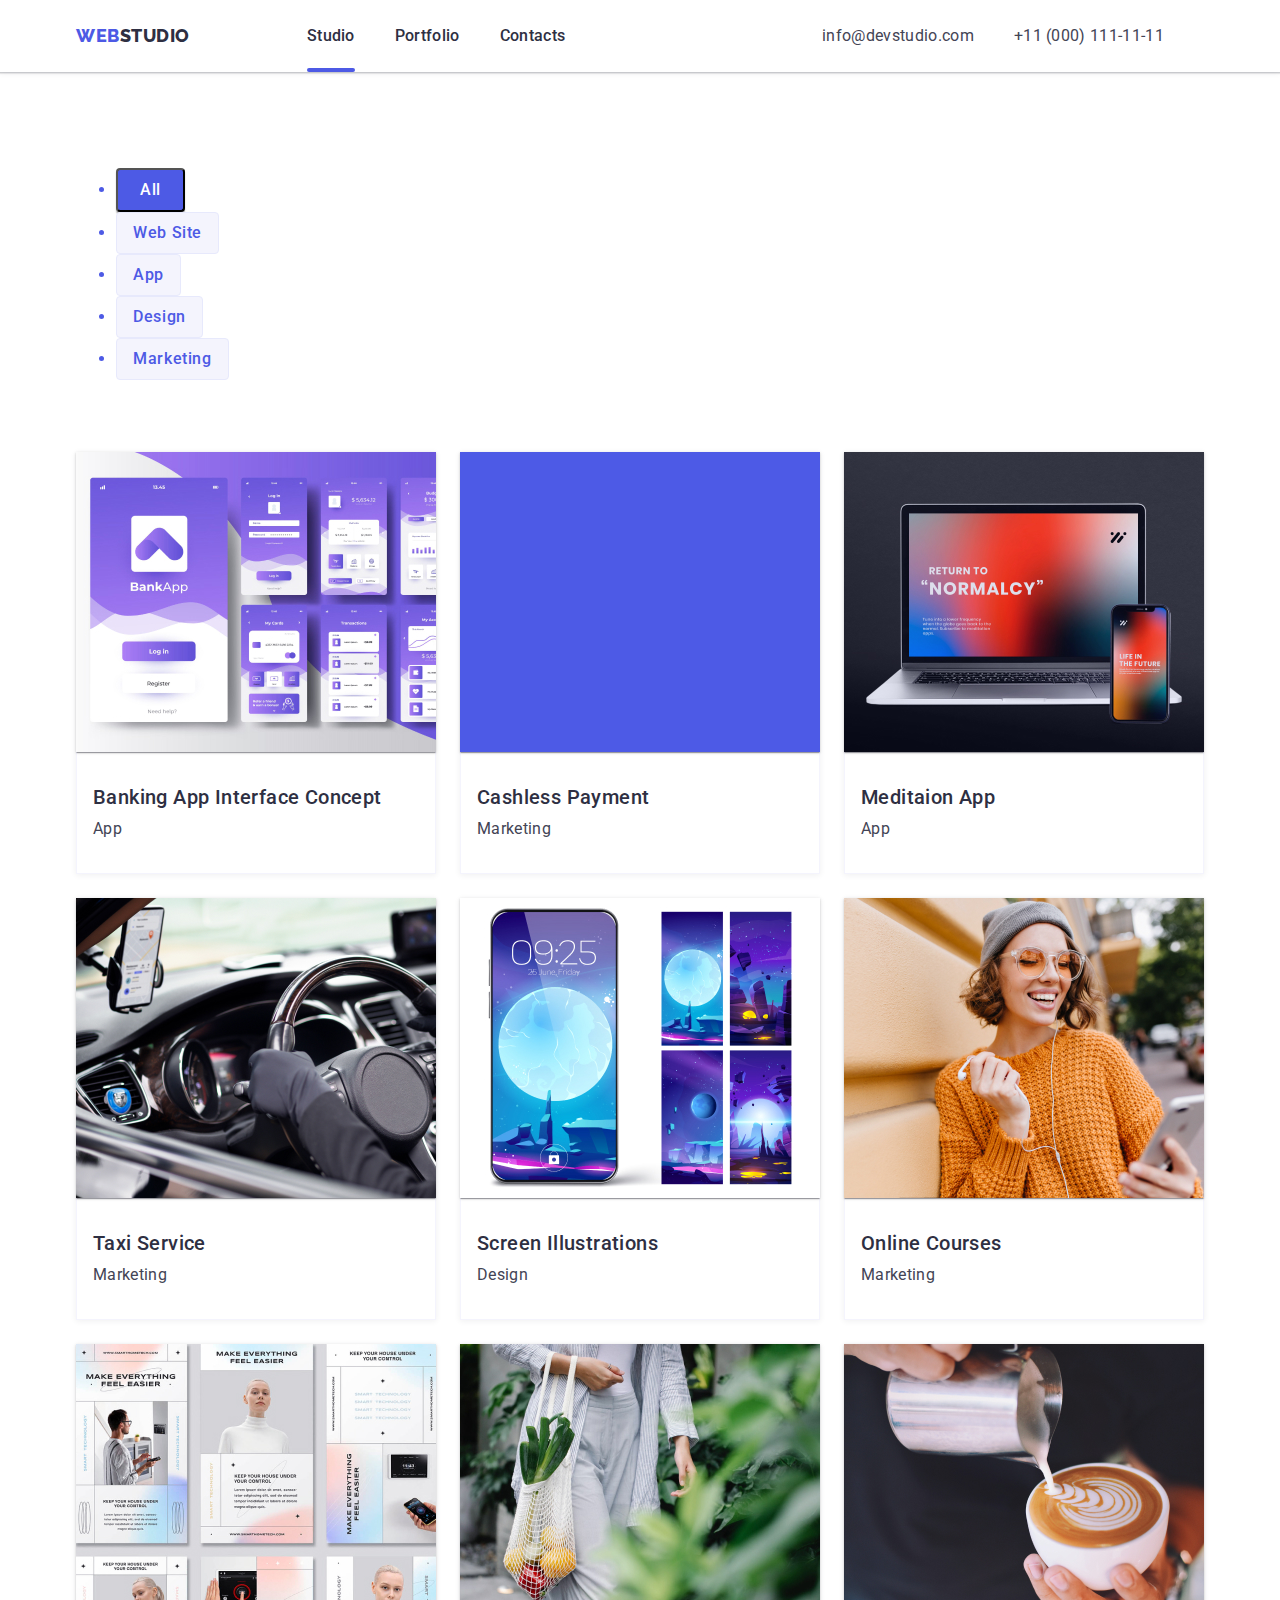
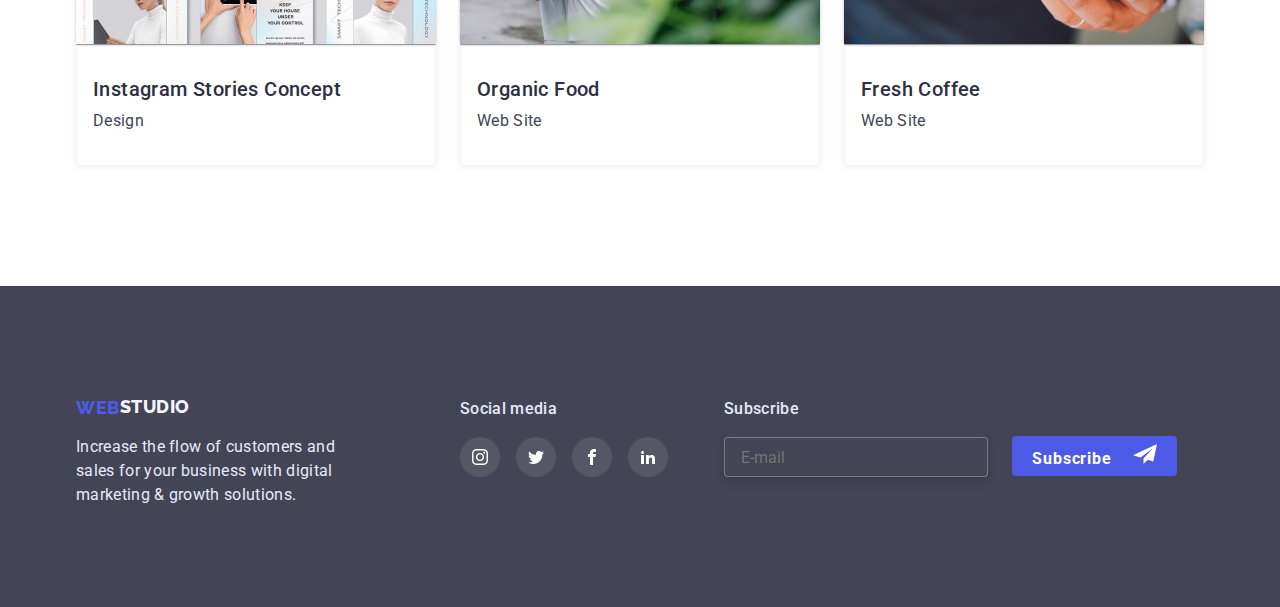
<file: portfolio.html>
<!DOCTYPE html>
<html lang="en">
	<head>
		<meta charset="UTF-8" />
		<meta http-equiv="X-UA-Compatible" content="IE=edge" />
		<meta name="viewport" content="width=device-width, initial-scale=1.0" />
            <link rel="stylesheet" href="https://cdnjs.cloudflare.com/ajax/libs/modern-normalize/1.1.0/modern-normalize.css"/>
		<link rel="stylesheet" href="./css/styles.css">
		<link href="https://fonts.googleapis.com/css2?family=Roboto:wght@400;500;700&display=swap" rel="stylesheet">
		<link href="https://fonts.googleapis.com/css2?family=Raleway:wght@800&display=swap" rel="stylesheet">
		<title>Portfolio</title>
	</head>
	<body>

            
      <header class="header-class">
         <div class="container main-nav">
            <a href="#" class="studio"><span class="web">WEB </span>  STUDIO</a>



            <button class="menu-toggle js-open-menu" aria-expanded="false" aria-controls="mobile-menu">
               <img src="/svgs/menu-toggle.svg" class="toggle-icon" alt="іконка відкриття мобільного меню" >
            </button>
            


  <nav class="nav-segment">
     <ul class="nav-links">
        <li><a href="./index.html" class="exact-nav-links header-link1">Studio</a></li>
        <li><a href="./portfolio.html" class="exact-nav-links">Portfolio</a></li>
        <li><a href="#" class="exact-nav-links">Contacts</a></li>
     </ul>
     
  </nav>
  <ul class="contact">
     <li><a href="mailto:info@devstudio.com" class="contact-links">info@devstudio.com</a></li>
     <li><a href="tel:+11(000)111-11-11" class="contact-links">+11 (000) 111-11-11</a></li>
  </ul>
  </div>
</header>
            
		


		<main>
                  
                       <section class="merch-section">
                              <div class="container">
                        <ul class="filter-btns">
                        <li><button class="total-display-btn" type="button">All</button></li>
                        <li><button class="display-btn" type="button">Web Site</button></li>
                        <li><button class="display-btn" type="button">App</button></li>
                        <li><button class="display-btn" type="button">Design</button></li>
                        <li><button class="display-btn" type="button">Marketing</button></li>
                  </ul>
            
            <ul class="merch-pics">
                  <li class="merch-rows">
                     <div class="box">
                        <img src="./images/merchone.jpg" alt="App" height="300" width="360">
                     <div class="overlay">
                        <p>14 Stylish and User-Friendly App Design Concepts · Task Manager App · Calorie Tracker App · Exotic Fruit Ecommerce App · Cloud Storage App</p>
                     </div>
                     </div>
                     
                     <div class="merch-info">
                              <p class="project-name">Banking App Interface Concept</p>
                              <p class="categories">App</p>
                     </div>   
                        </li>

                        
                  <li class="merch-rows">
                     <div class="box">
                        <img src="./images/merchtwo.jpg" alt="Marketing" height="300" width="360">
                        <div class="overlay">
                        <p>14 Stylish and User-Friendly App Design Concepts · Task Manager App · Calorie Tracker App · Exotic Fruit Ecommerce App · Cloud Storage App</p>
                     </div>
                     </div>
                     
                     <div class="merch-info">
                              <p class="project-name">Cashless Payment</p>
                              <p class="categories">Marketing</p>
                     </div>   
                        </li>


                  <li class="merch-rows">
                     <div class="box">
                        <img src="./images/merchthree.jpg" alt="Laptop" height="300" width="360">
                        <div class="overlay">
                        <p>14 Stylish and User-Friendly App Design Concepts · Task Manager App · Calorie Tracker App · Exotic Fruit Ecommerce App · Cloud Storage App</p>
                     </div>
                     </div>
                     <div class="merch-info">
                        <p class="project-name">Meditaion App</p>
                        <p class="categories">App</p>
                     </div>   
                        </li>


                  <li class="merch-rows">
                     <div class="box">
                        <img src="./images/merchfour.jpg" alt="Wheel of the car" height="300" width="360">
                        <div class="overlay">
                           <p>14 Stylish and User-Friendly App Design Concepts · Task Manager App · Calorie Tracker App · Exotic Fruit Ecommerce App · Cloud Storage App</p>
                        </div>
                     </div>

                     <div class="merch-info">
                        <p class="project-name">Taxi Service</p>
                        <p class="categories">Marketing</p>
                  </div>   
                        </li>


                  <li class="merch-rows">
                     <div class="box">
                        <img src="./images/merchfive.jpg" alt="Smartphone" height="300" width="360">
                        <div class="overlay">
                           <p>14 Stylish and User-Friendly App Design Concepts · Task Manager App · Calorie Tracker App · Exotic Fruit Ecommerce App · Cloud Storage App</p>
                        </div>
                     </div>

                     <div class="merch-info">
                        <p class="project-name">Screen Illustrations</p>
                        <p class="categories">Design</p>
                     </div>   
                        </li>


                  <li class="merch-rows">
                     <div class="box">
                        <img src="./images/merchsix.jpg" alt="Happy woman" height="300" width="360">
                        <div class="overlay">
                           <p>14 Stylish and User-Friendly App Design Concepts · Task Manager App · Calorie Tracker App · Exotic Fruit Ecommerce App · Cloud Storage App</p>
                        </div>
                     </div>

                     <div class="merch-info">
                        <p class="project-name">Online Courses</p>
                        <p class="categories">Marketing</p>
                     </div>   
                        </li>


                  <li class="merch-rows">
                     <div class="box">
                        <img src="./images/merchseven.jpg" alt="Samples" height="300" width="360">
                        <div class="overlay">
                           <p>14 Stylish and User-Friendly App Design Concepts · Task Manager App · Calorie Tracker App · Exotic Fruit Ecommerce App · Cloud Storage App</p>
                        </div>
                     </div>

                     <div class="merch-info">
                        <p class="project-name">Instagram Stories Concept</p>
                        <p class="categories">Design</p>
                     </div>   
                        </li>


                  <li class="merch-rows">
                     <div class="box">
                        <img src="./images/mercheight.jpg" alt="Purchase" height="300" width="360">
                        <div class="overlay">
                           <p>14 Stylish and User-Friendly App Design Concepts · Task Manager App · Calorie Tracker App · Exotic Fruit Ecommerce App · Cloud Storage App</p>
                        </div>
                     </div>

                     <div class="merch-info">
                        <p class="project-name">Organic Food</p>
                        <p class="categories">Web Site</p>
                  </div>   
                        </li>


                  <li class="merch-rows">
                     <div class="box">
                        <img src="./images/merchnine.jpg" alt="Cup of coffee" height="300" width="360">
                        <div class="overlay">
                           <p>14 Stylish and User-Friendly App Design Concepts · Task Manager App · Calorie Tracker App · Exotic Fruit Ecommerce App · Cloud Storage App</p>
                        </div>
                     </div>

                     <div class="merch-info">
                        <p class="project-name">Fresh Coffee</p>
                        <p class="categories">Web Site</p>
                     </div>   
                        </li>
            </ul>
              </div>    
      </section>
		 
                  
                  
                  

		</main>

            
      <footer class="bckg-footer">
			<div class="container-f">
			   <div class="footer-description-div">
				 <div href="#" class="studio-footer"><span class="web">WEB </span>  STUDIO</div>
			<p class="footer-description">Increase the flow of customers and sales for your business with digital marketing & growth solutions.</p> 
			   </div>
			<div>
				<p class="footer-description-plus">Social media</p>   
			<ul class="social-media">
   
			   <li class="footer-media-list">
				  <a href="#" class="footer-svgs footer-svg1"><svg class="insta-f">
				  <use href="./images/sprite.svg#instagram"></use>
				  </svg></a>
			   </li>
			   <li class="footer-media-list">
				  <a href="#" class="footer-svgs footer-svg2"><svg class="face-f">
				  <use href="./images/sprite.svg#twitter"></use>
				  </svg></a>
			   </li>
			   <li class="footer-media-list">
				  <a href="#" class="footer-svgs footer-svg3"><svg class="twit-f">
				  <use href="./images/sprite.svg#facebook"></use>
				  </svg></a>
			   </li>
			   <li class="footer-media-list">
				  <a href="#" class="footer-svgs footer-svg4"><svg class="linke-f">
				  <use href="./images/sprite.svg#linkedin2"></use>
				  </svg></a>
			   </li>
				  
			   </ul>
			</div>
			
			<div class="footer-subscribe-form">
				<p class="footer-description-plus">Subscribe</p>
				<form action="">
					<label>
						<input type="email" name="email" id="" placeholder="E-mail" class="footer-email-input">
					</label>
				</form>
				
			</div>

			<div>
				<button type="submit" class="subscribe-btn">Subscribe
					<svg class="footer-send-svg">
						<use href="./images/icons.svg#svg-send"></use>
					</svg>

				</button>
			</div>

		 </div>
		 </footer>
      <script src="./mobile-menu.js"></script>       
	</body>
</html>
</file>
<file: css/styles.css>
/* CSS-змінні */
:root {
    --primary-brand: #4D5AE5;
    --dark: #2E2F42;
    --success: #31D0AA;
    --text: #434455;
    --subtle-text: #8E8F99;
    --accent: #E7E9FC;
    --light: #F4F4FD;
}

/* домінантний body-елемент */
body {
    font-family: 'Roboto';
    color: var(--primary-brand);
    
}

html {
	box-sizing: border-box;
}
*,
*::after,
*::before {
	box-sizing: inherit;
}

h1,
h2,
h3,
h4,
h5,
h6,
ul,
li,
p {
	margin: 0;
}

.list {
	list-style: none;
	padding-left: 0;
	margin: 0;
}

.link {
	text-decoration: none;
	color: inherit;
}

img {
	display: block;
	max-width: 100%;
	height: auto;
}
/* попередні налаштування та скидання */

.container {
    max-width: 1158px;
    margin: 0 auto;
    padding-left: 15px;
    padding-right: 15px;
}
.container-f {
    max-width: 1158px;
    margin: 0 auto;
    padding-left: 15px;
    padding-right: 15px;
    display: flex; 
    align-items: baseline;
}
.header-class {
    padding-top: 24px;
    padding-bottom: 24px;
    box-shadow: 0px 2px 1px rgba(46, 47, 66, 0.08), 0px 1px 1px rgba(46, 47, 66, 0.16), 0px 1px 6px rgba(46, 47, 66, 0.08);
}
.main-nav {
    display: flex;
}

.web {
    font-family: 'Raleway';
    font-weight: 800;
    font-size: 18px;
    line-height: 1.3;
    letter-spacing: 0.03em;
    text-transform: uppercase;
    text-decoration: none;
    color: var(--primary-brand);
    display: flex;
    align-items: center;
}
.studio {
    color: var(--dark);
    font-family: 'Raleway';
    font-weight: 800;
    font-size: 18px;
    line-height: 1.16;
    letter-spacing: 0.03em;
    display: flex;
    align-items: center;
    text-transform: uppercase;
    text-decoration: none;
}
.menu-toggle {
    display: none;
}
/* очистка переліків від позначок */
.no-bullets {
    list-style-type:none;
    margin: 0;
    padding: 0;
    justify-content: center;
    display: flex;
    gap: 24px;
}

.nav-links {
    position: relative;
    font-weight: 500;
    font-size: 16px;
    line-height: 1.5;
    letter-spacing: 0.02em;
    color: var(--dark);
    list-style-type: none;
    display: flex;
}
.exact-nav-links {
    color: var(--dark);
    font-weight: 500;
    text-decoration: none;
    display: flex;
    margin-right: 40px;
    transition-property: color;
    transition-duration: 250ms;
    transition-timing-function: cubic-bezier(0.4, 0, 0.2, 1);
}
.exact-nav-links:hover {
    color: var(--primary-brand);

}
.exact-nav-links:focus {
    color: var(--primary-brand);
}
.header-link1::after {
    content: '';
    display: block;
    width: 48px;
    height: 4px;
    background-color: #4D5AE5;
    border-radius: 2px;
    position: absolute;
    top: 44px;
    margin-right: 4px;
}
.header-link2::after {
    content: '';
    display: block;
    width: 78px;
    height: 4px;
    background-color: #4D5AE5;
    border-radius: 2px;
    position: absolute;
    top: 44px;
    border-bottom: 4px solid #4D5AE5;
}
.header-link3::after {
    content: '';
    display: block;
    width: 48px;
    height: 4px;
    background-color: #4D5AE5;
    border-radius: 2px;
    border-bottom: 4px solid #4D5AE5;
}

.nav-segment {
    margin-right: auto;
    margin-left: 77px;
}
.contact {
    font-size: 16px;
    line-height: 1.5;
    letter-spacing: 0.02em;
    color: #434455;
    list-style-type: none;
    text-decoration: none;
    margin-left: auto;
    display: flex;
    flex-direction: row;
}
.contact-links:hover {
    color: var(--primary-brand);
}
.contact-links:focus {
    color: var(--primary-brand);
}
.contact-links {
    text-decoration: none;
    color: var(--text);
    margin-right: 40px;
    transition-property: color;
    transition-duration: 250ms;
    transition-timing-function: cubic-bezier(0.4, 0, 0.2, 1);
}

.main-title {
    font-weight: 500;
    font-size: 56px;
    width: 492px;
    margin: 0 auto;
    line-height: 1.07;
    text-align: center;
    letter-spacing: 0.02em;
    color: #FFFFFF;
}
.title-section {
    padding-top: 192px;
    padding-bottom: 192px;
    text-align: center;
    background-image: linear-gradient(rgba(47, 48, 58, 0.7), rgba(47, 48, 58, 0.7)), url("../images/people-office_1.jpg");
    background-size: cover;
}
.btn {
    font-weight: 500;
    font-size: 16px;
    font-family: 'Roboto';
    line-height: 1.18;
    height: 51px;
    width: 170px;
    left: 635px;
    top: 432px;
    letter-spacing: 0.04em;
    color: #FFFFFF;
    margin-top: 48px;
    background-color: var(--primary-brand);
    border: none;
    border-radius: 4px;
    cursor: pointer;
    transition-property: background-color, box-shadow;
    transition-duration: 250ms;
    transition-timing-function: cubic-bezier(0.4, 0, 0.2, 1);
}
.btn:hover {
    background-color: #404BBF;
    box-shadow: 0px 4px 4px rgba(0, 0, 0, 0.15);
}
.btn:focus {
    background-color: #404BBF;
    box-shadow: 0px 4px 4px rgba(0, 0, 0, 0.15);
}
.hidden {
    display: none;
}
.benefits {
    font-weight: 500;
    font-size: 20px;
    line-height: 1.2;
    margin-bottom: 8px;
    letter-spacing: 0.02em;
    color: var(--dark);
}
.bene-section {
    padding-top: 120px;
    padding-bottom: 120px;
}
.benefit-point {
    width: 264px;
    flex-basis: calc((100% - 72px) / 4);
    height: 112px;
}
.description {
    font-size: 16px;
    line-height: 1.5;
    letter-spacing: 0.02em;
    color: var(--text);
}
.section-doing {
    padding-top: 120px;
    padding-bottom: 120px;
}
.doing {
    font-weight: 500;
    font-size: 36px;
    margin-bottom: 50px;
    line-height: 1.11;
    text-align: center;
    letter-spacing: 0.02em;
    text-transform: capitalize;
    color: #2E2F42;
}
.pics1 {
    box-sizing: border-box;
    background: linear-gradient(0deg, rgba(77, 90, 229, 0.1), rgba(77, 90, 229, 0.1)), url(2368.jpg);
    background-blend-mode: soft-light, normal;
    border: 1px solid var(--accent);
    display: flex;
    box-sizing: border-box;
}
.pics2 {
    box-sizing: border-box;
    background: linear-gradient(0deg, rgba(77, 90, 229, 0.1), rgba(77, 90, 229, 0.1)), url(2368.jpg);
    background-blend-mode: soft-light, normal;
    border: 1px solid var(--accent);
    display: flex;
    box-sizing: border-box;
}
.pics3 {
    box-sizing: border-box;
    background: linear-gradient(0deg, rgba(77, 90, 229, 0.1), rgba(77, 90, 229, 0.1)), url(2368.jpg);
    background-blend-mode: soft-light, normal;
    border: 1px solid var(--accent);
    display: flex;
    box-sizing: border-box;
}
.team-bckg {
    background-color: var(--light);
    padding-top: 120px;
    padding-bottom: 120px;
}
.team {
    margin-bottom: 72px;
    font-family: 'Roboto';
    font-style: normal;
    font-weight: 600;
    font-size: 36px;
    line-height: 40px;
    text-align: center;
    letter-spacing: 0.02em;
    text-transform: capitalize;
    color: #2E2F42;
}
.team-list-item1 {
    width: 40px;
    height: 40px;
    margin-right: 24px;
}
.team-list-item2 {
    width: 40px;
    height: 40px;
    margin-right: 24px;
}
.team-list-item3 {
    width: 40px;
    height: 40px;
    margin-right: 24px;
}
.team-list-item4 {
    width: 40px;
    height: 40px;
}
.worker-card1 {
    box-shadow: 0px 1px 6px rgba(46, 47, 66, 0.08), 0px 1px 1px rgba(46, 47, 66, 0.16), 0px 2px 1px rgba(46, 47, 66, 0.08);
    border-radius: 0px 0px 4px 4px;
    background-color: white;
}
.worker-card2 {
    box-shadow: 0px 1px 6px rgba(46, 47, 66, 0.08), 0px 1px 1px rgba(46, 47, 66, 0.16), 0px 2px 1px rgba(46, 47, 66, 0.08);
    border-radius: 0px 0px 4px 4px;
    background-color: white;
}
.worker-card3 {
    box-shadow: 0px 1px 6px rgba(46, 47, 66, 0.08), 0px 1px 1px rgba(46, 47, 66, 0.16), 0px 2px 1px rgba(46, 47, 66, 0.08);
    border-radius: 0px 0px 4px 4px;
    background-color: white;
}
.worker-card4 {
    box-shadow: 0px 1px 6px rgba(46, 47, 66, 0.08), 0px 1px 1px rgba(46, 47, 66, 0.16), 0px 2px 1px rgba(46, 47, 66, 0.08);
    border-radius: 0px 0px 4px 4px;
    background-color: white;
}
.worker-data {
    padding-top: 32px;
    padding-bottom: 32px;
}
.names {
    font-weight: 500;
    font-size: 20px;
    line-height: 1.2;
    text-align: center;
    letter-spacing: 0.02em;
    color: var(--dark);
}
.positions {
    font-size: 16px;
    line-height: 1.5;
    margin-top: 8px;
    text-align: center;
    letter-spacing: 0.02em;
    color: #434455;
}
.social-media {
    display: flex;
    align-items: center;
    list-style-type: none;
    margin-top: 12px;
    padding-left: 0;
    transition-property: background-color;
    transition-duration: 250ms;
    transition-timing-function: cubic-bezier(0.4, 0, 0.2, 1);
    transition-delay: 5s;
}
.team-align {
    justify-content: center;
}

.media-list-element {
    width: 40px;
    height: 40px;
    padding: 12px;
}
.insta {
    width: 16px;
    height: 16px;
    fill: white;
}
.face {
    width: 16px;
    height: 16px;
    
    fill: white;
}
.twit {
    width: 16px;
    height: 16px;
    
    fill: white;
}
.linke {
    width: 16px;
    height: 16px;
    
    fill: white;
}
.insta-f {
    width: 16px;
    height: 16px;
    fill: white;
}
.face-f {
    width: 16px;
    height: 16px;
    fill: white;
}
.twit-f {
    width: 16px;
    height: 16px;
    fill: white;
}
.linke-f {
    width: 16px;
    height: 16px;
    fill: white;
}
.customers-section {
    padding-top: 120px;
    padding-bottom: 120px;
}
.cmp-title {
    text-align: center;
    margin-bottom: 72px;
    font-family: 'Roboto';
    font-style: normal;
    font-weight: 600;
    font-size: 36px;
    line-height: 40px;
    text-align: center;
    letter-spacing: 0.02em;
    text-transform: capitalize;
    color: #2E2F42;
}
.cmp-list {
    list-style-type: none;
    display: flex;
    justify-content: center;
    align-content: center;
    align-items: center;
    transition-property: fill;
    padding-left: 0;
    transition-duration: 250ms;
    transition-timing-function: cubic-bezier(0.4, 0, 0.2, 1);
}
.cmp-list:hover {
    fill: var(--primary-brand);
}
.cmp-list:focus {
    fill: var(--primary-brand);
}
.cmp-list-item1 {
    width: 168px;
    height: 88px;
    border: 1px solid grey;
    border-radius: 4px;
    margin-right: 24px;
}
.cmp-list-item2 {
    width: 168px;
    height: 88px;
    border: 1px solid grey;
    border-radius: 4px;
    margin-right: 24px;
    
}
.cmp-list-item3 {
    width: 168px;
    height: 88px;
    border: 1px solid grey;
    border-radius: 4px;
    margin-right: 24px;
    
}
.cmp-list-item4 {
    width: 168px;
    height: 88px;
    border: 1px solid grey;
    border-radius: 4px;
    margin-right: 24px;
    
}
.cmp-list-item5 {
    width: 168px;
    height: 88px;
    border: 1px solid grey;
    border-radius: 4px;
    margin-right: 24px;
    
}
.cmp-list-item6 {
    width: 168px;
    height: 88px;
    border: 1px solid grey;
    border-radius: 4px;
}
.bckg-footer {
    background-color: var(--text);
    display: block;
    padding-top: 100px;
    padding-bottom: 100px; 
}
.studio-footer {
    font-family: 'Raleway';
    font-weight: 800;
    font-size: 18px;
    line-height: 1.16;
    letter-spacing: 0.03em;
    display: flex;
    align-items: center;
    text-transform: uppercase;
    text-decoration: none;
    color: var(--light);
}
.footer-description {
    font-size: 16px;
    margin-top: 16px;
    width: 264px;
    line-height: 1.5;
    letter-spacing: 0.02em;
    color: var(--accent);
}
.footer-description-plus {
    font-size: 16px;
    width: 264px;
    margin-bottom: 16px;
    font-weight: 500;
    line-height: 1.5;
    letter-spacing: 0.02em;
    color: var(--accent);
}
.subscribe-btn {
    position: relative;
    background-color: var(--primary-brand);
    border: none;
    border-radius: 4px;
    font-family: 'Roboto';
    font-style: normal;
    font-weight: 700;
    font-size: 16px;
    line-height: 24px;
    text-align: center;
    letter-spacing: 0.06em;
    color: #FFFFFF;
    top: 50px;
    margin-left: 24px;
    padding-top: 8px;
    padding-bottom: 8px;
    width: 165px;
    height: 40px;
    transition-property: box-shadow;
    transition-duration: 250ms;
    transition-timing-function: cubic-bezier(0.4, 0, 0.2, 1);
    cursor: pointer;
}
.subscribe-btn:hover {
    box-shadow: 0px 3px 1px rgba(0, 0, 0, 0.1), 0px 2px 1px rgba(0, 0, 0, 0.08), 0px 2px 2px rgba(0, 0, 0, 0.12);
}
.footer-send-svg {
    width: 24px;
    height: 20px;
    margin-left: 16px;
}
.footer-email-input {
    width:264px;
    height:40px;
    border: 1px solid rgba(255, 255, 255, 0.3);
    filter: drop-shadow(0px 4px 4px rgba(0, 0, 0, 0.15));
    padding-left: 16px;
    border-radius: 4px;
    background-color: var(--text);
    color: rgba(255, 255, 255, 0.6);
    transition-property: border;
    transition-timing-function: cubic-bezier(0.4, 0, 0.2, 1);
    transition-duration: 250ms;
}
.footer-email-input:focus {
    outline: none;
    border: 1px solid #4D5AE5;
}
.footer-subscribe-form {
    margin-left: 0;
}
.footer-content {
    display: flex;
    align-items: center;
}
.footer-media-list {
    width: 40px;
    height: 40px;
    margin-right: 16px;
}
.footer-description-div {
    margin-right: 120px;
}

/* SVGs adjustment */
.bene-svgs {
    width: 100%;
    height: 112px;
    display: flex;
    justify-content: center;		
    align-items: center;
    border-radius: 4px;
    margin-bottom: 8px;
    background-color: #F4F4FD;
}
.bene-svg1 {
    width: 70px;
    height: 70px;
    background-color: #F4F4FD;
    border-radius: 4px;
    margin-right: 24px;
}
.bene-svg2 {
    width: 70px;
    height: 70px;
    background-color: #F4F4FD;
    border-radius: 4px;
}

.bene-svg3 {
    width: 70px;
    height: 70px;
    background-color: #F4F4FD;
    border-radius: 4px;
}

.bene-svg4 {
    width: 70px;
    height: 70px;
    background-color: #F4F4FD;
    border-radius: 4px;
}

/* .team-svgs {
    background-color: var(--primary-brand);
    display: flex;
    justify-content: center;		
    align-items: center;
} */
.team-svg1 {
    width: 100%;
    height: 100%;
    background-color: var(--primary-brand);
    display: flex;
    justify-content: center;		
    align-items: center;
    border-radius: 50%;
    transition-property: background-color;
    transition-duration: 250ms;
    transition-timing-function: cubic-bezier(0.4, 0, 0.2, 1);
}
.team-svg2 {
    width: 100%;
    height: 100%;
    background-color: var(--primary-brand);
    display: flex;
    justify-content: center;		
    align-items: center;
    border-radius: 50%;
    transition-property: background-color;
    transition-duration: 250ms;
    transition-timing-function: cubic-bezier(0.4, 0, 0.2, 1);
}

.team-svgs:focus {
    background-color: var(--success);
}
.team-svg3 {
    width: 100%;
    height: 100%;
    display: flex;
    background-color: var(--primary-brand);
    justify-content: center;		
    align-items: center;
    border-radius: 50%;
    transition-property: background-color;
    transition-duration: 250ms;
    transition-timing-function: cubic-bezier(0.4, 0, 0.2, 1);
}
.team-svg4 {
    width: 100%;
    height: 100%;
    background-color: var(--primary-brand);
    display: flex;
    justify-content: center;		
    align-items: center;
    border-radius: 50%;
    transition-property: background-color;
    transition-duration: 250ms;
    transition-timing-function: cubic-bezier(0.4, 0, 0.2, 1);
}

.team-svg1:hover {
    background-color: var(--success);
}
.team-svg2:hover {
    background-color: var(--success);
}
.team-svg3:hover {
    background-color: var(--success);
}
.team-svg4:hover {
    background-color: var(--success);
}
.team-svg1:focus {
    background-color: var(--success);
}
.team-svg2:focus {
    background-color: var(--success);
}
.team-svg3:focus {
    background-color: var(--success);
}
.team-svg4:focus {
    background-color: var(--success);
}
.cmp-svgs {
    width: 100%;
    height: 100%;
    display: flex;
    justify-content: center;
    align-items: center;
    color: grey;
    transition-property: color, border;
    transition-duration: 250ms;
    transition-timing-function: cubic-bezier(0.4, 0, 0.2, 1);	
}
.cmp-svgs:hover {
    color: #4D5AE5;
    border: 1px solid #4D5AE5;
}
.cmp-svgs:focus {
    color: #4D5AE5;
    border: 1px solid #4D5AE5;
}

.cmp-svg2 {
    margin-right: 24px;
}
.cmp-svg3 {
    margin-right: 24px;
}

.cmp-svg4 {
    margin-right: 24px;
}
.cmp-svg5 {
    margin-right: 24px;
}
.cmp-svg6 {
    margin-right: auto;
}
.cmp1 {
    fill: currentColor;
    width: 104px;
    height: 56px;
}

.cmp2 {
    fill: currentColor;
    width: 104px;
    height: 56px;
}
.cmp3 {
    fill: currentColor;
    width: 104px;
    height: 56px;
}
.cmp4 {
    fill: currentColor;
    width: 104px;
    height: 56px;
}
.cmp5 {
    fill: currentColor;
    width: 104px;
    height: 56px;
}
.cmp6 {
    fill: currentColor;
    width: 104px;
    height: 56px;
}
.footer-svgs {
    background-color: rgba(255, 255, 255, 0.1);
    display: flex;
    justify-content: center;		
    align-items: center;
    transition-property: background-color;
    transition-duration: 250ms;
    transition-timing-function: cubic-bezier(0.4, 0, 0.2, 1);
}
.footer-svgs:hover {
    background-color: var(--success);
}
.footer-svgs:focus {
    background-color: var(--success);
}
.footer-svg1 {
    width: 100%;
    height: 100%;
    display: flex;
    justify-content: center;		
    align-items: center;
    border-radius: 50%;
}
.footer-svg2 {
    width: 100%;
    height: 100%;
    display: flex;
    justify-content: center;		
    align-items: center;
    border-radius: 50%;
}
.footer-svg3 {
    width: 100%;
    height: 100%;
    display: flex;
    justify-content: center;		
    align-items: center;
    border-radius: 50%;
}
.footer-svg4 {
    width: 100%;
    height: 100%;
    display: flex;
    justify-content: center;		
    align-items: center;
    border-radius: 50%;
}

/* оформлення бекдропу з модальним вікном*/
.backdrop {
    background-color: rgba(46, 47, 66, 0.4);
    position: fixed;
    width: 100%;
    height: 100%;
    transition-property: opacity, visibility;
    transition-duration: 250ms;
    transition-timing-function: cubic-bezier(0.4, 0, 0.2, 1);
     
}

@keyframes enlarge {
    0% {
        transform: scale(0.15);
    }
    100% {
        transform:scale(1);
    }
}
@keyframes reduce {
    100% {
        transform: scale(1);
    }
    0% {
        transform:scale(0)};
}


.is-hidden {
    visibility: hidden;
    opacity: 0;
    
}
.modal {
    position: absolute;
    width: 408px;
    height: 576px;
    top: 50%;
    left: 50%;
    transform: translate(-50%, -50%);
    background: #FCFCFC;
    box-shadow: 0px 1px 1px rgba(0, 0, 0, 0.14), 0px 1px 3px rgba(0, 0, 0, 0.12), 0px 2px 1px rgba(0, 0, 0, 0.2);
    border-radius: 4px;
    animation-name: enlarge;
    animation-duration: 2s;
    animation-timing-function: linear;
}

.quit-btn {
    background-color: var(--accent);
    border: 1px solid rgba(0, 0, 0, 0.1);
    position: relative;
    left: 360px;
    top: 14px;
    border-radius: 24px;
    cursor: pointer;
}
.quit-btn:hover {
    background-color: var(--primary-brand);
}
.quit-btn:hover + .quit-icon-svg {
    fill: white;
}
.quit-icon-svg {
    top: 3px;
    left: 1px;
    margin: 5px;
    height: 8px;
    width: 8px;
    fill: #000000;
    position: relative;
}
.quit-icon-svg:hover {
    fill: white;
}
.form-frame {
    padding: 24px;
    margin-top: 0;
}
.modal-label1 {
    font-style: normal;
    font-weight: 400;
    font-size: 12px;
    line-height: 14px;
    margin-top: 26px;
    margin-left: 0;
    margin-right: -15px;
    letter-spacing: 0.01em;
    color: #8E8F99;
}
.modal-label2 {
    font-style: normal;
    font-weight: 400;
    font-size: 12px;
    line-height: 14px;
    margin-top: 26px;
    margin-left: 0;
    margin-right: -15px;
    letter-spacing: 0.01em;
    color: #8E8F99;
}
.modal-label3 {
    font-style: normal;
    font-weight: 400;
    font-size: 12px;
    line-height: 14px;
    margin-top: 26px;
    margin-left: 0;
    letter-spacing: 0.01em;
    color: #8E8F99;
}
.modal-label4 {
    font-style: normal;
    font-weight: 400;
    font-size: 12px;
    line-height: 14px;
    margin-top: 26px;
    margin-left: -15px;
    letter-spacing: 0.01em;
    color: #8E8F99;
}
.modal-headline {
    width: 360px;
    height: 24px;
    font-weight: 600;
    font-size: 16px;
    line-height: 24px;
    text-align: center;
    color: var(--text);
    position: relative;
    margin-right: 24px;
    margin-bottom: 14px;

}
.name-input-modal {
    width: 360px;
    height: 40px;
    margin-right: 24px;
    padding-left: 34px;
    margin-bottom: 8px;
    border: 1px solid rgba(33, 33, 33, 0.2);
    outline: none;
    border-radius: 4px;
    transition-property: border;
    transition-timing-function: cubic-bezier(0.4, 0, 0.2, 1);
    transition-duration: 250ms;
}
.name-input-modal:focus {
    outline: none;
    border: 1px solid #4D5AE5;
}
.name-input-modal:focus + .modal-svg-human {
    fill: #4D5AE5;
}
.modal-svg-human {
    left: 20px;
    bottom: 35px;
    width: 12px;
    height: 12px;
    position: relative;
}
.modal-svg-phone {
    left: 20px;
    bottom: 35px;
    width: 12px;
    height: 12px;
    position: relative;
}
.modal-svg-phone:hover {
    fill: #4D5AE5;
}
.modal-svg-phone:focus {
    fill: #4D5AE5;
}
.modal-svg-email {
    left: 20px;
    bottom: 35px;
    width: 12px;
    height: 12px;
    position: relative;
}
.modal-svg-email:hover {
    fill: #4D5AE5;
}
.phone-input-modal {
    width: 360px;
    height: 40px;
    margin-right: 24px;
    padding-left: 34px;
    margin-bottom: 8px;
    border: 1px solid rgba(33, 33, 33, 0.2);
    border-radius: 4px;
    outline: none;
    transition-property: border;
    transition-timing-function: cubic-bezier(0.4, 0, 0.2, 1);
    transition-duration: 250ms;
}
.phone-input-modal:focus {
    outline: none;
    border: 1px solid #4D5AE5;
}
.phone-input-modal:focus + .modal-svg-phone {
    fill: #4D5AE5;
}

.email-input-modal {
    width: 360px;
    height: 40px;
    margin-right: 24px;
    padding-left: 34px;
    margin-bottom: 8px;
    border-radius: 4px;
    outline: none;
    border: 1px solid rgba(33, 33, 33, 0.2);
    border-radius: 4px;
    transition-property: border;
    transition-timing-function: cubic-bezier(0.4, 0, 0.2, 1);
    transition-duration: 250ms;
}
.email-input-modal:focus {
    outline: none;
    border: 1px solid #4D5AE5;
}
.email-input-modal:focus + .modal-svg-email {
    fill: #4D5AE5;
}
.comment-input-modal {
    width: 360px;
    height: 120px;
    margin-right: 24px;
    padding-left: 16px;
    padding-top: 8px;
    border-radius: 4px;
    resize: none;
    outline: none;
    border: 1px solid rgba(33, 33, 33, 0.2);
    border-radius: 4px;
    transition-property: border;
    transition-timing-function: cubic-bezier(0.4, 0, 0.2, 1);
    transition-duration: 250ms;
}
.comment-input-modal:focus {
    outline: none;
    border: 1px solid #4D5AE5;
}
/* налаштований чекбокс */
[type="checkbox"]{
    opacity: 0;
    margin-left: 10px;
}
[type="checkbox"] + label {
    position: relative;
    padding-left: 25px;
    cursor: pointer;
    display: inline-block;
    font-family: 'Roboto';
    font-style: normal;
    font-weight: 400;
    font-size: 12px;
    line-height: 16px;
    letter-spacing: 0.04em;
    color: #757575;
}
[type="checkbox"] + label::before {
    content: '';
    position: absolute;
    left: 0;
    top: 0;
    height: 16px;
    width: 16px;
    outline: 1.25px solid #2E2F42;
    border-radius: 2px;
    background-color: white;
}
[type="checkbox"]:checked + label::before {
    content: '';
    position: absolute;
    left: 0;
    top: 0;
    height: 16px;
    width: 16px;
    outline: 2px solid #4D5AE5;
}
[type="checkbox"]:checked + label::after {
    content: '';
    position: absolute;
    left: 0;
    top: 0;
    height: 16px;
    width: 16px;
    background-image: url(../images/tick-svg.svg);
    background-repeat: no-repeat;
    background-color: #4D5AE5;
    background-size: contain;
}
/* налаштований чекбокс */
.modal-btn {
    margin-top: 24px;
    margin-left: 95px;
    padding: 16px 32px;
    width: 170px;
    height: 51px;
    background-color:var(--primary-brand);
    border-radius: 4px;
    font-family: 'Roboto';
    font-style: normal;
    font-weight: 600;
    font-size: 16px;
    line-height: 19px;
    text-align: center;
    letter-spacing: 0.04em;
    color: #FFFFFF;
    cursor: pointer;
    border: none;
    outline: none;
}
.privacy-policy {
    color: var(--primary-brand);
    text-decoration: underline;
}
/* Кінець секції оформлення бекдропу */





/* Portfolio part */
.merch-section {
    padding-top: 96px;
    padding-bottom: 120px;
}
.merch-info {
    border: 0.5px solid #F4F4FD;
    padding-top: 32px;
    padding-left: 16px;
    padding-bottom: 32px;
    border: 0.5px solid #F4F4FD;
}
.merch-info:hover {
    box-shadow: 0px 1px 6px rgba(46, 47, 66, 0.08), 0px 1px 1px rgba(46, 47, 66, 0.16), 0px 2px 1px rgba(46, 47, 66, 0.08);
}
.filter-btns {
    margin-bottom: 72px;
}
.display-btn {
    background: var(--light);
    border: 1px solid var(--accent);
    border-radius: 4px;
    font-weight: 500;
    font-family: 'Roboto';
    font-size: 16px;
    line-height: 1.5;
    letter-spacing: 0.04em;
    padding-top: 8px;
    padding-bottom: 8px;
    padding-left: 16px;
    padding-right: 16px;
    color: #4D5AE5;
    cursor: pointer;
    transition-property: background-color, box-shadow, color;
    transition-duration: 250ms;
    transition-timing-function: cubic-bezier(0.4, 0, 0.2, 1);
}
.display-btn:hover {
    background: var(--primary-brand);
    box-shadow: 0px 3px 1px rgba(0, 0, 0, 0.1), 0px 2px 1px rgba(0, 0, 0, 0.08), 0px 2px 2px rgba(0, 0, 0, 0.12);
    color: white;
    cursor: pointer;
}
.display-btn:focus {
    background: var(--primary-brand);
    color: white;
    cursor: pointer;
}
.total-display-btn {
    width: 69px;
    padding: 8px 16px;
    background: var(--primary-brand);
    box-shadow: 0px 3px 1px rgba(0, 0, 0, 0.1), 0px 2px 1px rgba(0, 0, 0, 0.08), 0px 2px 2px rgba(0, 0, 0, 0.12);
    border-radius: 4px;
    font-weight: 500;
    font-family: 'Roboto';
    font-size: 16px;
    line-height: 1.5;
    letter-spacing: 0.04em;
    margin: 0 auto;
    color: #FFFFFF;
    cursor: pointer;
    transition-property: background-color;
    transition-duration: 250ms;
    transition-timing-function: cubic-bezier(0.4, 0, 0.2, 1);
}
.total-display-btn:hover {
    background-color: #404BBF;
}
.merch-pics {
    list-style-type:none;
    display:  flex; 
    flex-wrap: wrap; 
    gap: 24px;
    padding: 0;
}
.merch-rows {
    flex-basis: calc((100% - 48px) / 3);
    /* border: 0.5px solid #F4F4FD; */
    box-shadow: 0px 1px 6px rgba(46, 47, 66, 0.08);
    transition-property: box-shadow;
    transition-duration: 250ms;
    transition-timing-function: cubic-bezier(0.4, 0, 0.2, 1);
}
.box {
    position: relative;
    width: 360px;
    height: 300px;
    margin-left: auto;
    margin-right: auto;
    background-color: #bdbdbd;
    box-shadow: 0px 2px 1px -1px rgba(0, 0, 0, 0.2),
    0px 1px 1px 0px rgba(0, 0, 0, 0.14), 0px 1px 3px 0px rgba(0, 0, 0, 0.12);
    overflow: hidden;
}
.overlay {
    position: absolute;
    top: 0;
    left: 0;
    width: 100%;
    height: 100%;
    background-color:var(--primary-brand);
    transform: translateY(100%);
    transition: transform 250ms ease;
}
.overlay > p {
    font-family: 'Roboto';
    font-style: normal;
    font-weight: 400;
    font-size: 16px;
    line-height: 24px;
    letter-spacing: 0.02em;
    color: #F4F4FD;
    width: 296px;
    height: 96px;
    margin-left: 32px;
    margin-right: 32px;
    margin-top: 40px;
}
.merch-rows:hover .overlay {
    box-shadow: 0px 1px 6px rgba(46, 47, 66, 0.08), 0px 1px 1px rgba(46, 47, 66, 0.16), 0px 2px 1px rgba(46, 47, 66, 0.08);
    transform: translateY(0);
}
.project-name {
    font-weight: 500;
    font-size: 20px;
    line-height: 1.2;
    letter-spacing: 0.02em;
    /* margin-top: 32px; */
    color: var(--dark);
}
.categories {
    font-size: 16px;
    line-height: 1.5;
    letter-spacing: 0.02em;
    margin-top: 8px;
    color: var(--text);
}

/* Адаптивна розмітка */

/* Головна студіо-сторінка ДЛЯ СМАРТФОНІВ */
@media screen and (min-width: 320px) and (max-width:479px) {
    .container {
        width: 100%;
    }
    .container-f {
        max-width: 479px;
        margin: 0 auto;
        padding-left: 15px;
        padding-right: 15px;
        display: block;
        text-align: center;
    }   
    .header-class {
        width: 100%;
    }
    .main-nav {
        display: flex;
        max-width: 320px;
        width: 100%;
    }
    
    .web {
        font-family: 'Raleway';
        font-weight: 800;
        font-size: 18px;
        line-height: 1.3;
        letter-spacing: 0.03em;
        text-transform: uppercase;
        text-decoration: none;
        color: var(--primary-brand);
        display: flex;
        align-items: center;
    }
    
    .no-bullets {
        max-width: 320px;
        width: 100%;
        list-style-type:none;
        display: block;
        margin-left: auto;
        margin-right: auto;
    }
    
    .nav-toggle-icon {
        width: 29px;
        height: 18px;
        cursor: pointer;
    }
    .nav-links {
        position: relative;
        font-weight: 500;
        font-size: 16px;
        line-height: 1.5;
        letter-spacing: 0.02em;
        color: var(--dark);
        list-style-type: none;
        display: block;
    }
    .exact-nav-links {
        color: var(--dark);
        font-weight: 500;
        text-decoration: none;
        display: block;
        margin-right: 40px;
    }
    
    .nav-segment {
        margin-right: auto;
        margin-left: 77px;
        display: none;
    }
    .contact {
        font-size: 16px;
        line-height: 1.5;
        letter-spacing: 0.02em;
        color: #434455;
        list-style-type: none;
        text-decoration: none;
        margin-left: auto;
        display: none;
        flex-direction: row;
    }
    

    .contact-links {
        text-decoration: none;
        color: var(--text);
        margin-right: 40px;
    }

    .main-title {
        height: 80px;
        font-family: 'Roboto';
        font-style: normal;
        font-weight: 700;
        font-size: 36px;
        line-height: 40px;
        width: 100%;
        text-align: center;
        letter-spacing: 0.02em;
        text-transform: capitalize;
    }
    .btn {
        margin-top: 72px;
    }
    .title-section {
        padding-top: 112px;
        padding-bottom: 192px;
        
        text-align: center;
        background-image: linear-gradient(rgba(47, 48, 58, 0.7), rgba(47, 48, 58, 0.7)), url("../images/people-office_1.jpg");
        background-size: cover;
    
    }
    .hidden {
        display: none;
    }
    .benefits {
        font-weight: 700;
        font-size: 36px;
        line-height: 0.9;
        text-align: center;
        letter-spacing: 0.02em;
        text-transform: capitalize;
        max-width: 320px;
        width: 100%;
        height: 40px;
        margin-left: 16px;
        margin-bottom: 8px;
    }
    .bene-section {
        padding-top: 0;
        padding-bottom: 96px;
    }
    .benefit-point {
        width: 264px;
        height: 112px;
        text-align: center;
        margin-bottom: 72px;
    }
    .description {
        max-width: 320px;
        width: 100%;
        height: 48px;
        margin-left: 16px;
        font-style: normal;
        font-weight: 500;
        font-size: 16px;
        line-height: 24px;
        letter-spacing: 0.02em;
        color: #434455;
    }
    .section-doing {
        display: none;
    }
    .team-bckg {
        width: 100%;
    }
    .worker-card1 {
        margin-bottom: 72px;
        margin-left: auto;
        margin-right: auto;
        max-width: 320px;
        width: 264px;
    }
    .worker-card2 {
        margin-bottom: 72px;
        margin-left: auto;
        margin-right: auto;
        width: 264px;
    }
    .worker-card3 {
        margin-bottom: 72px;
        margin-left: auto;
        margin-right: auto;
        width: 264px;
    }
    .worker-card4 {
        margin-bottom: 0;
        margin-left: auto;
        margin-right: auto;
        width: 264px;
    }
    .team-align {
        justify-content: center;
    }
    .social-media {
        display: flex;
        margin-top: 16px;
        max-width: 320px;
        width: 100%;
    }
    .team-align {
        margin-left: 0;
    }
    .media-list-element {
        width: 40px;
        height: 40px;
        padding: 12px;
    }
    .customers-section {
        padding-top: 96px;
        padding-bottom: 96px;
    }
    .cmp-list {
        display: flex;
        flex-wrap: wrap;
        row-gap: 72px;
        column-gap: 16px;
        padding: 0;
    }
    .cmp-list-item1 {
        max-width: 320px;
        width: 100%;
        height: 88px;
        margin-right: 0;
    }
    .cmp-list-item2 {
        max-width: 320px;
        width: 100%;
        height: 88px;
        margin-right: 0;
        
    }
    .cmp-list-item3 {
        max-width: 320px;
        width: 100%;
        height: 88px;
        margin-right: 0;
        
    }
    .cmp-list-item4 {
        max-width: 320px;
        width: 100%;
        height: 88px;
        margin-right: 0;
        
    }
    .cmp-list-item5 {
        max-width: 320px;
        width: 100%;
        height: 88px;
        margin-right: 0;
        
    }
    .cmp-list-item6 {
        max-width: 320px;
        width: 100%;
        height: 88px;
    }
    .bckg-footer {
        display: block;
        width: 100%;
    }
    .studio-footer {
        font-family: 'Raleway';
        font-weight: 800;
        font-size: 18px;
        line-height: 1.16;
        letter-spacing: 0.03em;
        margin-left: 25%;
        display: flex;
        align-items: center;
        text-transform: uppercase;
        text-decoration: none;
        color: var(--light);
    }
    .footer-description {
        max-width: 320px;
        width: 100%;
        height: 72px;
        font-size: 16px;
        margin-top: 16px;
        font-style: normal;
        font-weight: 400;
        line-height: 24px;
        letter-spacing: 0.02em;
        color: var(--accent);
    }
    .footer-description-div {
        max-width: 320px;
        width: 100%;
        margin-left: auto;
        margin-right: auto;
    }
    .footer-description-plus {
        font-size: 16px;
        margin-top: 72px;
        margin-bottom: 16px;
        margin-left: auto;
        margin-right: auto;
        max-width: 320px;
        width: 100%;
        height: 24px;
        font-weight: 500;
        line-height: 24px;
        letter-spacing: 0.02em;
        color: var(--accent);
    }
    .footer-send-svg {
        width: 24px;
        height: 20px;
        margin-left: 16px;
    }
    .footer-email-input {
        max-width: 320px;
        width: 100%;
        height: 40px;
    }
    
    .footer-subscribe-form {
        margin-left: 0;
        margin-top: 72px;
    }
    .footer-content {
        display: flex;
        align-items: center;
    }
    .footer-media-list {
        width: 40px;
        height: 40px;
        margin-top: 16px;
        margin-right: 16px;
    }
    .f-align-media {
        margin-left: auto;
        margin-right: auto;
    }
    
    .bene-svgs {
        visibility: hidden;
        
    }
    .subscribe-btn {
        position: relative;
        top: 15px;
        margin-left: 24px;
        padding-top: 8px;
        padding-bottom: 8px;
        width: 165px;
        height: 40px;
    }
    .cmp-svgs {
        width: 100%;
        height: 100%;
        display: flex;
        justify-content: center;
        align-items: center;
        color: grey;	
    }

    .menu-toggle {
        visibility: visible;
        position: relative;
        display: block;
        border: none;
        background-color: white;
        top: 0;
        left: 50%;
    }
    .toggle-icon {
        width: 29px;
        height: 18px;
        visibility: visible;
    }
    .js-close-menu {
        width: 24px;
        height: 24px;
        border-radius: 50%;
        display: grid;
        place-items: center;
        padding: 8px;
        background: #E7E9FC;
        border: 1px solid rgba(0, 0, 0, 0.1);
        left: 20px;
    }

    .mobile-menu-quit-icon {
        bottom: 6px;
        right: 5px;
        margin: 5px;
        height: 8px;
        width: 8px;
        position: relative;
    }
    .mobile-menu-social-media {
        column-gap: 0;
    }



    
}

/* Респонсивне фонове зображення */

@media (min-device-pixel-ratio: 2),
(-webkit-min-device-pixel-ratio: 2),
  (min-resolution: 192dpi),
  (min-resolution: 2dppx) {
  .title-section {
    text-align: center;
    background-image: linear-gradient(rgba(47, 48, 58, 0.7), rgba(47, 48, 58, 0.7)), url("../images/people-office_1@2x.jpg");
    background-size: cover;
  }
}














@media screen and (min-width:480px) and (max-width: 767px) {




    
    .container {
        max-width: 480px;
        margin: 0 auto;
        padding-left: 15px;
        padding-right: 15px;
    }
    .container-f {
        max-width: 480px;
        margin: 0 auto;
        padding-left: 15px;
        padding-right: 15px;
        display: block;
        text-align: center;
    }   
    .header-class {
        min-width: 480px;
        max-width: 767px;
        padding-top: 0;
        padding-bottom: 0;
    }
    .main-nav {
        display: flex;
        max-width: 767px;
        min-width: 480px;
    }
    
    .web {
        font-family: 'Raleway';
        font-weight: 800;
        font-size: 18px;
        line-height: 1.3;
        letter-spacing: 0.03em;
        text-transform: uppercase;
        text-decoration: none;
        color: var(--primary-brand);
        display: flex;
        align-items: center;
    }
    
    .no-bullets {
        list-style-type:none;
        display: block;
    }
    
    .nav-toggle-icon {
        width: 29px;
        height: 18px;
        cursor: pointer;
    }
    .nav-links {
        position: relative;
        font-weight: 500;
        font-size: 16px;
        line-height: 1.5;
        letter-spacing: 0.02em;
        color: var(--dark);
        list-style-type: none;
        display: block;
    }
    .exact-nav-links {
        color: var(--dark);
        font-weight: 500;
        text-decoration: none;
        display: block;
        margin-right: 40px;
    }
    
    .nav-segment {
        margin-right: auto;
        margin-left: 77px;
        display: none;
    }
    .contact {
        font-size: 16px;
        line-height: 1.5;
        letter-spacing: 0.02em;
        color: #434455;
        list-style-type: none;
        text-decoration: none;
        margin-left: auto;
        display: flex;
        flex-direction: row;
        visibility: hidden;
    }
    

    .contact-links {
        text-decoration: none;
        color: var(--text);
        margin-right: 40px;
    }

    .main-title {
        height: 80px;
        width: 100%;
        font-family: 'Roboto';
        font-style: normal;
        font-weight: 700;
        font-size: 36px;
        line-height: 40px;
        text-align: center;
        letter-spacing: 0.02em;
        text-transform: capitalize;
    }
    .btn {
        margin-top: 72px;
    }
    .title-section {
        padding-top: 112px;
        padding-bottom: 112px;
        text-align: center;
        background-image: linear-gradient(rgba(47, 48, 58, 0.7), rgba(47, 48, 58, 0.7)), url("../images/people-office_1.jpg");
        background-size: cover;
    
    }
    .hidden {
        display: none;
    }
    .benefits {
        font-weight: 700;
        font-size: 36px;
        line-height: 0.9;
        text-align: center;
        letter-spacing: 0.02em;
        text-transform: capitalize;
        max-width: 320px;
        height: 40px;
        width: 100%;
        margin-left: 16px;
        margin-bottom: 8px;
    }
    .bene-section {
        padding-top: 0;
        padding-bottom: 96px;
    }
    .benefit-point {
        width: 396px;
        height: 112px;
        text-align: center;
        margin-bottom: 72px;
        margin-left: 36px;
    }
    .description {
        max-width: 396px;
        height: 48px;
        font-style: normal;
        text-align: left;
        font-weight: 500;
        font-size: 16px;
        line-height: 24px;
        letter-spacing: 0.02em;
        color: #434455;
    }
    .section-doing {
        display: none;
    }
    .worker-card1 {
        margin-bottom: 72px;
        margin-left: 82px;
        width: 264px;
    }
    .worker-card2 {
        margin-bottom: 72px;
        margin-left: 82px;
        width: 264px;
    }
    .worker-card3 {
        margin-bottom: 72px;
        margin-left: 82px;
        width: 264px;
    }
    .worker-card4 {
        margin-bottom: 0;
        margin-left: 82px;
        width: 264px;
    }
    .social-media {
        display: flex;
        margin-top: 16px;
        margin-left: 100px;
    }
    .team-align {
        margin-left: 0;
    }
    .media-list-element {
        width: 40px;
        height: 40px;
        padding: 12px;
    }
    .customers-section {
        padding-top: 96px;
        padding-bottom: 96px;
    }
    .cmp-list {
        display: flex;
        flex-wrap: wrap;
        row-gap: 72px;
        column-gap: 16px;
        padding: 0;
    }
    .cmp-list-item1 {
        width: 190px;
        height: 88px;
        margin-right: 0;
    }
    .cmp-list-item2 {
        width: 190px;
        height: 88px;
        margin-right: 0;
        
    }
    .cmp-list-item3 {
        width: 190px;
        height: 88px;
        margin-right: 0;
        
    }
    .cmp-list-item4 {
        width: 190px;
        height: 88px;
        margin-right: 0;
        
    }
    .cmp-list-item5 {
        width: 190px;
        height: 88px;
        margin-right: 0;
        
    }
    .cmp-list-item6 {
        width: 190px;
        height: 88px;
    }
    .bckg-footer {
        display: block;
    }
    .studio-footer {
        font-family: 'Raleway';
        font-weight: 800;
        font-size: 18px;
        line-height: 1.16;
        letter-spacing: 0.03em;
        margin-left: 155px;
        display: flex;
        align-items: center;
        text-transform: uppercase;
        text-decoration: none;
        color: var(--light);
    }
    .footer-description {
        width: 268px;
        height: 72px;
        font-size: 16px;
        margin-top: 16px;
        margin-left: 80px;
        font-style: normal;
        font-weight: 400;
        line-height: 24px;
        letter-spacing: 0.02em;
        color: var(--accent);
    }
    .footer-description-plus {
        font-size: 16px;
        margin-top: 72px;
        margin-bottom: 16px;
        margin-left: 84px;
        margin-right: 166px;
        height: 24px;
        font-weight: 500;
        line-height: 24px;
        letter-spacing: 0.02em;
        color: var(--accent);
    }
    .footer-send-svg {
        width: 24px;
        height: 20px;
        margin-left: 16px;
    }
    .footer-email-input {
        width: 396px;
        height: 40px;
    }
    
    .footer-subscribe-form {
        margin-left: 0;
        margin-top: 72px;
    }
    .footer-content {
        display: flex;
        align-items: center;
    }
    .footer-media-list {
        width: 40px;
        height: 40px;
        margin-top: 16px;
        margin-right: 16px;
    }
    .footer-description-div {
        margin-right: 120px;
    }
    
    .bene-svgs {
        visibility: hidden;
        
    }
    .subscribe-btn {
        position: relative;
        top: 15px;
        margin-left: 24px;
        padding-top: 8px;
        padding-bottom: 8px;
        width: 165px;
        height: 40px;
    }
    .cmp-svgs {
        width: 100%;
        height: 100%;
        display: flex;
        justify-content: center;
        align-items: center;
        color: grey;	
    }
    
}

/* @media (min-device-pixel-ratio: 2),
  (-webkit-min-device-pixel-ratio: 2),
  (min-resolution: 192dpi),
  (min-resolution: 2dppx) {
  .title-section {
    background-image: url('../images/people-office_1.jpg');
  }
} */

/* Адаптивна розмітка навігаційного меню студіо-сторінки */
@media screen and (min-width:480px) and (max-width: 767px) {
    .menu-toggle {
        visibility: visible;
        position: relative;
        display: block;
        border: none;
        background-color: white;
        left: 70%;
    }
    .toggle-icon {
        width: 29px;
        height: 18px;
    }
    .js-close-menu {
        width: 24px;
        height: 24px;
        border-radius: 50%;
        display: grid;
        place-items: center;
        padding: 8px;
        background: #E7E9FC;
        border: 1px solid rgba(0, 0, 0, 0.1);
    }
    .mobile-menu {
        display: flex;
        flex-direction: column;
        justify-content: space-between;
    }
}


.menu-container {
    position: fixed;
    top: 0;
    left: 0;
    width: 100vw;
    height: 100vh;
    padding: 32px;
    background-color: white;
    z-index: 999;
    transform: translateX(100%);
    transition: transform 250ms ease-in-out;
  }
  
.menu-container.is-open {
    transform: translateX(0);
  }
  
.menu-container .menu-toggle {
    position: absolute;
    top: 40px;
    right: 1px;
    color: #fff;
}
.js-close-menu {
    left: 410px;
}

.mobile-menu {
    padding: 0;
    margin: 0;
    list-style: none;
    margin-bottom: 284px;
    
}
.mobile-menu-social-media {
    display: flex;
    align-items: center;
    list-style-type: none;
    margin-top: 48px;
    margin-left: 40px;
    column-gap: 56px;
    padding-left: 0;
    transition-property: background-color;
    transition-duration: 250ms;
    transition-timing-function: cubic-bezier(0.4, 0, 0.2, 1);
    transition-delay: 5s;
}

    
.mobile-menu-studio {
    font-family: 'Roboto';
    font-style: normal;
    font-weight: 700;
    font-size: 36px;
    line-height: 40px;
    letter-spacing: 0.02em;
    text-transform: capitalize;
    text-decoration: none;
    color: #2E2F42;
}
.mobile-menu-portfolio {
    font-family: 'Roboto';
    font-style: normal;
    font-weight: 700;
    font-size: 36px;
    line-height: 40px;
    letter-spacing: 0.02em;
    text-transform: capitalize;
    text-decoration: none;
    color: #2E2F42;
}
.mobile-menu-contacts {
    font-family: 'Roboto';
    font-style: normal;
    font-weight: 700;
    font-size: 36px;
    line-height: 40px;
    letter-spacing: 0.02em;
    text-transform: capitalize;
    text-decoration: none;
    color: #2E2F42;
}
.mobile-menu-link-phone {
    font-family: 'Roboto';
    font-style: normal;
    font-weight: 600;
    font-size: 36px;
    line-height: 40px;
    text-transform: capitalize;
    text-decoration: none;
    color: #4D5AE5;
}
.mobile-menu-item1 {
    margin-top: 80px;
    margin-bottom: 40px;
    margin-left: 40px;
}
.mobile-menu-item2 {
    margin-bottom: 40px;
    margin-left: 40px;
}
.mobile-menu-item3 {
    margin-left: 40px;
}
.mobile-menu-item4 {
    margin-top: 284px;
    margin-bottom: 40px;
    margin-left: 40px;
}
.mobile-menu-item5 {
    margin-bottom: 40px;
    margin-left: 40px;
}
.mobile-menu-link-email {
    font-family: 'Roboto';
    font-style: normal;
    font-weight: 500;
    font-size: 20px;
    line-height: 24px;
    letter-spacing: 0.02em;
    text-decoration: none;
    color: #434455;
}









/* Адаптивна розмітка модального вікона студіо-сторінки */
@media screen and (min-width:480px) and (max-width: 767px) {
    .mobile-menu-quit-icon {
        bottom: 6px;
        right: 5px;
        margin: 5px;
        height: 8px;
        width: 8px;
        position: relative;
    }
    
}

/* КІНЕЦЬ РОЗМІТКИ ГОЛОВНОЇ СТУДІО-СТОРІНКИ ДЛЯ СМАРТФОНІВ */







/* Головна студіо-сторінка ДЛЯ ПЛАНШЕТІВ */
@media screen and (min-width:768px) and (max-width:1200px) {
    .container {
        max-width: 768px;
        margin: 0 auto;
        padding-left: 15px;
        padding-right: 15px;
    }
    .container-f {
        max-width: 768px;
        margin: 0 auto;
        display: flex;
        flex-wrap: wrap;
        row-gap: 72px;
        column-gap: 24px;
    }
    .web {
        line-height: 21px;
    }
    
    .menu-toggle {
        display: none;
    }
    .main-nav {
        display: flex;
        align-items: stretch;
    }
    /* очистка переліків від позначок */
    .no-bullets {
        display: flex;
        flex-wrap: wrap;
        gap: 24px;
    }
    
    .exact-nav-links {
        margin-left: 40px;
        margin-right: 0;
    }
    
    .nav-segment {
        margin-right: 78px;
        margin-left: 0;
    }
    .contact {
        font-family: 'Roboto';
        font-style: normal;
        font-weight: 400;
        font-size: 12px;
        line-height: 16px;
        letter-spacing: 0.04em;
        color: #434455;
        display: block;
    }
    
    .main-title {
        font-weight: 500;
        font-size: 56px;
        width: 492px;
        margin: 0 auto;
        line-height: 1.07;
        text-align: center;
        letter-spacing: 0.02em;
        color: #FFFFFF;
    }
    .title-section {
        padding-top: 111px;
        padding-bottom: 108px;
    }
    .hidden {
        display: none;
    }
    .benefits {
        font-style: normal;
        font-weight: 700;
        font-size: 36px;
        line-height: 40px;
        letter-spacing: 0.02em;
        text-transform: capitalize;
        color: #2E2F42;
    }
    .bene-section {
        padding-top: 96px;
        padding-bottom: 96px;
    }
    .bene-container {
        display: flex;
        flex-wrap: wrap;
        row-gap: 72px;
    }

    .benefit-point {
        width: auto;
        flex-basis: calc((100% - 72px) / 4);
        height: 112px;
    }
    .description {
        width: 356px;
        height: 72px;
        font-style: normal;
        font-weight: 500;
        font-size: 16px;
        line-height: 24px;
        letter-spacing: 0.02em;
        color: #434455;
    }
    .section-doing {
        display: none;
    }
    
    .team-bckg {
        padding-top: 96px;
        padding-bottom: 96px;
    }
    .team {
        margin-bottom: 72px;
        font-family: 'Roboto';
        font-style: normal;
        font-weight: 600;
        font-size: 36px;
        line-height: 40px;
        text-align: center;
        letter-spacing: 0.02em;
        text-transform: capitalize;
        color: #2E2F42;
    }
    .team-list-item1 {
        width: 40px;
        height: 40px;
        margin-right: 24px;
    }
    .team-list-item2 {
        width: 40px;
        height: 40px;
        margin-right: 24px;
    }
    .team-list-item3 {
        width: 40px;
        height: 40px;
        margin-right: 24px;
    }
    .team-list-item4 {
        width: 40px;
        height: 40px;
    }
    .social-media {
        display: flex;
        align-items: center;
        list-style-type: none;
        margin-top: 12px;
        padding-left: 0;
        transition-property: background-color;
        transition-duration: 250ms;
        transition-timing-function: cubic-bezier(0.4, 0, 0.2, 1);
        transition-delay: 5s;
    }
    .team-align {
        justify-content: center;
    }
    .customers-section {
        padding-top: 96px;
        padding-bottom: 96px;
    }
    .cmp-list {
        display: flex;
        flex-wrap: wrap;
        row-gap: 72px;
    }
    .cmp-list-item3 {
        margin-right: 0;
    }
    .bckg-footer {
        padding-top: 96px;
        padding-bottom: 96px;
    }
    .footer-subscribe-form {
        margin-left: 108px;
    }
    .footer-description-div {
        margin-right: 0;
        margin-left: 108px;
    }
    .subscribe-btn {
        margin-left: 0;
    }
    
    .bene-svgs {
        display: none;
    }
}






/* Адаптивна розмітка модального вікона студіо-сторінки */
@media screen and (min-width:768px) and (max-width: 1199px) {
    .modal {
        position: absolute;
        width: 408px;
        height: 576px;
        top: 50%;
        left: 50%;
    }
    .menu-container {
        display: none;
      }
}

/* КІНЕЦЬ РОЗМІТКИ ГОЛОВНОЇ СТУДІО-СТОРІНКИ ДЛЯ ПЛАНШЕТІВ */

















/* Адаптивна розмітка портфоліо-сторінки */

/* Адаптивна мобільна розмітка портфоліо-сторінки */
@media screen and (min-width:480px) and (max-width: 767px) {
    .merch-section {
        padding-top: 48px;
        padding-bottom: 0;
    }
    .merch-info {
        border: 0.5px solid #F4F4FD;
        padding-top: 32px;
        padding-left: 16px;
        padding-bottom: 32px;
        border: 0.5px solid #F4F4FD;
    }
    .merch-info:hover {
        box-shadow: 0px 1px 6px rgba(46, 47, 66, 0.08), 0px 1px 1px rgba(46, 47, 66, 0.16), 0px 2px 1px rgba(46, 47, 66, 0.08);
    }
    .filter-btns {
        margin-bottom: 48px;
        list-style-type:none;
        display: flex;
        flex-wrap: wrap;
        column-gap: 24px;
        row-gap: 16px;
        margin-right: 149px;
        padding: 0;
    }
    .display-btn {
        background: var(--light);
        border: 1px solid var(--accent);
        border-radius: 4px;
        font-weight: 500;
        font-family: 'Roboto';
        font-size: 16px;
        line-height: 1.5;
        letter-spacing: 0.04em;
        padding-top: 8px;
        padding-bottom: 8px;
        padding-left: 16px;
        padding-right: 16px;
        color: #4D5AE5;
        cursor: pointer;
        transition-property: background-color, box-shadow, color;
        transition-duration: 250ms;
        transition-timing-function: cubic-bezier(0.4, 0, 0.2, 1);
    }
    .total-display-btn {
        width: 69px;
        padding: 8px 16px;
        background: var(--primary-brand);
        box-shadow: 0px 3px 1px rgba(0, 0, 0, 0.1), 0px 2px 1px rgba(0, 0, 0, 0.08), 0px 2px 2px rgba(0, 0, 0, 0.12);
        border-radius: 4px;
        font-weight: 500;
        font-family: 'Roboto';
        font-size: 16px;
        line-height: 1.5;
        letter-spacing: 0.04em;
        margin: 0 auto;
        color: #FFFFFF;
        cursor: pointer;
        transition-property: background-color;
        transition-duration: 250ms;
        transition-timing-function: cubic-bezier(0.4, 0, 0.2, 1);
    }
    .merch-pics {
        list-style-type:none;
        display:  block;
        flex-wrap: wrap; 
        padding: 0;
    }
    .merch-rows {
        flex-basis: calc((100% - 48px) / 3);
        /* border: 0.5px solid #F4F4FD; */
        box-shadow: 0px 1px 6px rgba(46, 47, 66, 0.08);
        margin-bottom: 48px;
        transition-property: box-shadow;
        transition-duration: 250ms;
        transition-timing-function: cubic-bezier(0.4, 0, 0.2, 1);
    }
    .box {
        position: relative;
        width: 360px;
        height: 300px;
        margin-left: auto;
        margin-right: auto;
        background-color: #bdbdbd;
        box-shadow: 0px 2px 1px -1px rgba(0, 0, 0, 0.2),
        0px 1px 1px 0px rgba(0, 0, 0, 0.14), 0px 1px 3px 0px rgba(0, 0, 0, 0.12);
        overflow: hidden;
    }
    .overlay {
        position: absolute;
        top: 0;
        left: 0;
        width: 100%;
        height: 100%;
        background-color:var(--primary-brand);
        transform: translateY(100%);
        transition: transform 250ms ease;
    }
    .overlay > p {
        font-family: 'Roboto';
        font-style: normal;
        font-weight: 400;
        font-size: 16px;
        line-height: 24px;
        letter-spacing: 0.02em;
        color: #F4F4FD;
        width: 296px;
        height: 96px;
        margin-left: 32px;
        margin-right: 32px;
        margin-top: 40px;
    }
    .merch-rows:hover .overlay {
        box-shadow: 0px 1px 6px rgba(46, 47, 66, 0.08), 0px 1px 1px rgba(46, 47, 66, 0.16), 0px 2px 1px rgba(46, 47, 66, 0.08);
        transform: translateY(0);
    }
    .project-name {
        font-weight: 500;
        font-size: 20px;
        line-height: 1.2;
        letter-spacing: 0.02em;
        /* margin-top: 32px; */
        color: var(--dark);
    }
    .categories {
        font-size: 16px;
        line-height: 1.5;
        letter-spacing: 0.02em;
        margin-top: 8px;
        color: var(--text);
    }
}

/* Адаптивна розмітка навігаційного меню */
@media screen and (min-width:480px) and (max-width: 767px) {

}

/* Адаптивна розмітка модального вікна */
@media screen and (min-width:480px) and (max-width: 767px) {

}

/* Розмітка портфоліо-сторінки ДЛЯ ПЛАНШЕТІВ */
@media screen and (min-width:768px) and (max-width: 1199px) {

}


/* Адаптивна розмітка модального вікона портфоліо-сторінки */
@media screen and (min-width:768px) and (max-width: 1199px) {

}

/* КІНЕЦЬ РОЗМІТКИ ПОРТФОЛІО-СТОРІНКИ ДЛЯ ПЛАНШЕТІВ */
</file>
